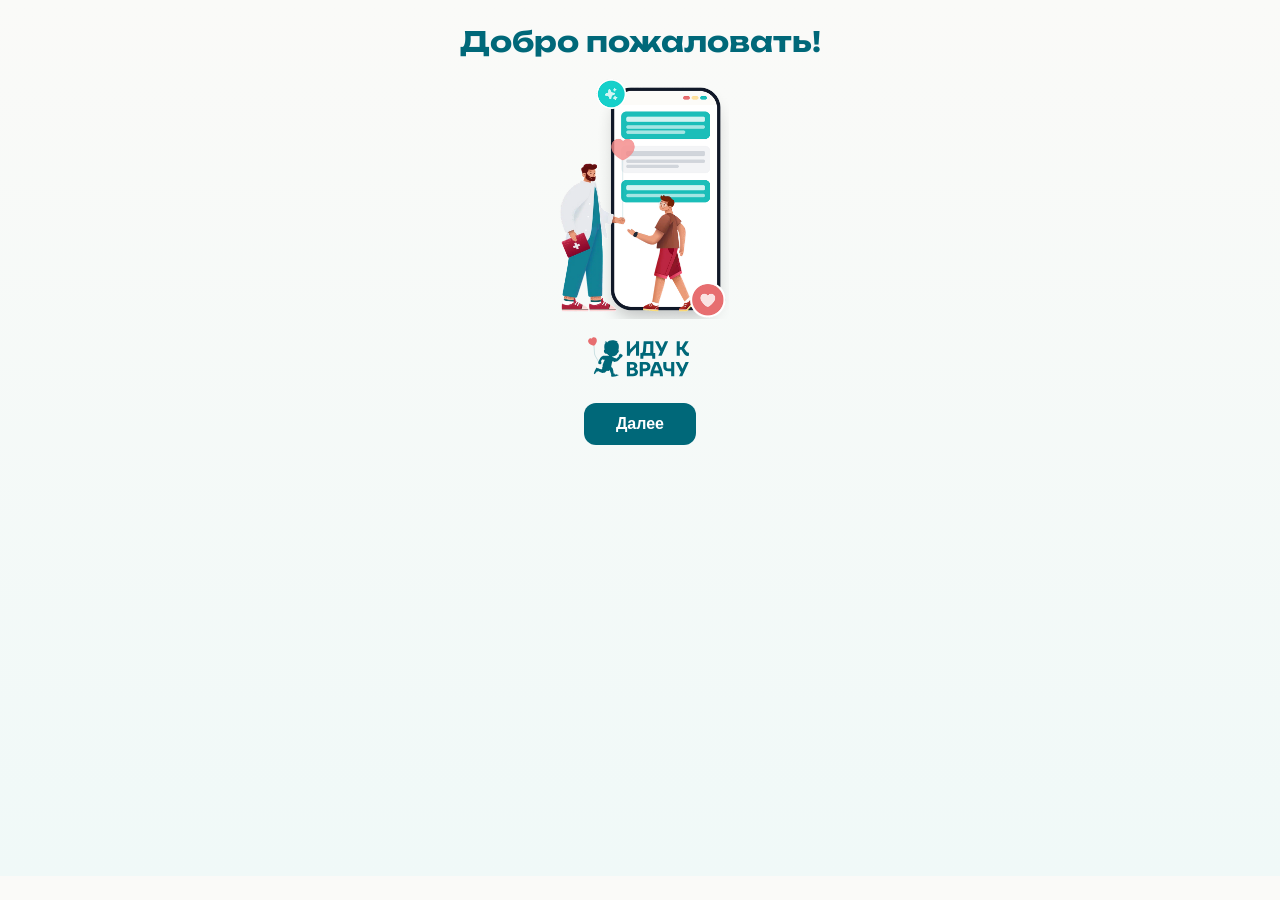
<file: static/index.html>
<!DOCTYPE html>
<html lang="ru">
<head>
  <meta charset="UTF-8" />
  <meta name="viewport" content="width=device-width, initial-scale=1.0, maximum-scale=1.0, user-scalable=no" />
  <title>Иду к врачу</title>
  <link rel="preconnect" href="https://fonts.googleapis.com" />
  <link rel="preconnect" href="https://fonts.gstatic.com" crossorigin />
  <link href="https://fonts.googleapis.com/css2?family=Inter:wght@400;500;600;700&family=Unbounded:wght@400;500;600;700&display=swap" rel="stylesheet" />
  <script src="https://telegram.org/js/telegram-web-app.js"></script>
  <link rel="stylesheet" href="css/style.css" />
</head>
<body>
  <div id="app">
    <!-- Welcome -->
    <section id="screen-welcome" class="screen active">
      <main class="screen-content welcome-content">
        <h2 class="welcome-title">Добро пожаловать!</h2>
        <div class="welcome-illustration">
          <img src="images/welcome-hero.png" alt="" class="welcome-hero-img" onerror="this.style.display='none'; this.nextElementSibling.classList.add('visible');">
          <div class="welcome-hero-placeholder">
            <div class="welcome-phone">
              <div class="welcome-chat-bubble welcome-chat-out"></div>
              <div class="welcome-chat-bubble welcome-chat-in"></div>
              <div class="welcome-chat-bubble welcome-chat-out"></div>
            </div>
            <span class="welcome-icon welcome-icon-sparkle">✦</span>
            <span class="welcome-icon welcome-icon-heart">♥</span>
          </div>
        </div>
        <div class="welcome-logo">
          <img src="images/logo.svg" alt="Иду к врачу" class="welcome-logo-img">
        </div>
        <button type="button" class="btn-welcome-next btn-teal" data-screen="main">Далее</button>
      </main>
    </section>

    <!-- Main menu -->
    <section id="screen-main" class="screen">
      <main class="screen-content main-content">
        <div class="main-top">
          <div class="main-logo">
            <img src="images/logo.svg" alt="Иду к врачу" class="main-logo-img">
          </div>
          <div class="main-illustration">
            <img src="images/main-hero.png" alt="" class="main-hero-img">
          </div>
        </div>
        <nav class="main-nav">
          <button type="button" class="btn-main btn-teal" data-screen="preparation">Подготовка</button>
          <button type="button" class="btn-main btn-teal" data-screen="booking">Запись к врачу</button>
          <button type="button" class="btn-main btn-coral" data-action="service">Сервис «Иду к врачу»</button>
          <button type="button" class="btn-main btn-outline" data-action="write-us">Написать нам</button>
        </nav>
      </main>
    </section>

    <!-- Preparation directions -->
    <section id="screen-preparation" class="screen">
      <nav class="nav-bar">
        <button type="button" class="btn-back" data-screen="main" aria-label="Назад">←</button>
        <span class="nav-label">Подготовка</span>
      </nav>
      <main class="screen-content preparation-content">
        <h2 class="section-title">Выберите направление подготовки</h2>
        <p class="section-desc">Каждое направление содержит в себе набор адаптационных материалов: мультфильм, социальная история, игра-тренажер и рекомендации для родителей.</p>
        <div class="cards">
          <article class="card card-direction" data-direction="dentist">
            <div class="card-icon card-icon-tooth"></div>
            <div class="card-body">
              <h3 class="card-title">Поход к стоматологу</h3>
              <p class="card-subtitle">Подготовка к визиту стоматолога</p>
              <p class="card-meta">4 материала</p>
              <span class="tag tag-free">Бесплатно</span>
            </div>
            <button type="button" class="btn-card btn-start">Начать</button>
          </article>
          <article class="card card-direction" data-direction="blood">
            <div class="card-icon card-icon-syringe"></div>
            <div class="card-body">
              <h3 class="card-title">Сдача анализа крови</h3>
              <p class="card-subtitle">Подготовка к процедуре забора крови</p>
              <p class="card-meta">3 материала</p>
              <span class="tag tag-free">Бесплатно</span>
            </div>
            <button type="button" class="btn-card btn-start">Начать</button>
          </article>
        </div>
      </main>
    </section>

    <!-- Dentist materials -->
    <section id="screen-dentist" class="screen">
      <nav class="nav-bar">
        <button type="button" class="btn-back" data-screen="preparation" aria-label="Назад">←</button>
        <span class="nav-label">Поход к стоматологу</span>
      </nav>
      <main class="screen-content materials-content">
        <h2 class="section-title">Материалы для адаптации</h2>
        <div class="material-cards">
          <article class="material-card">
            <div class="material-icon material-icon-video"></div>
            <div class="material-body">
              <span class="material-type">Мультфильм</span>
              <h3 class="material-title">Иду к стоматологу</h3>
              <p class="material-desc">Пошаговое объяснение ребенку хода процедуры</p>
              <span class="material-duration">4 мин</span>
            </div>
            <a href="https://rutube.ru/video/private/ed02a8fd70e1c94fc4757ce31bb84bcc/?p=tPToE79p2R8lRMYapilT0Q" target="_blank" rel="noopener" class="btn-material">Начать</a>
          </article>
          <article class="material-card">
            <div class="material-icon material-icon-book"></div>
            <div class="material-body">
              <span class="material-type">Социальная история</span>
              <h3 class="material-title">Иду к стоматологу</h3>
              <p class="material-desc">Пошаговое объяснение ребенку хода процедуры</p>
              <span class="material-duration">4 мин</span>
            </div>
            <button type="button" class="btn-material" data-action="story-dentist">Начать</button>
          </article>
          <article class="material-card">
            <div class="material-icon material-icon-game"></div>
            <div class="material-body">
              <span class="material-type">Игра-тренажер</span>
              <h3 class="material-title">Иду к стоматологу</h3>
              <p class="material-desc">Закрепление полученных навыков через игровую практику</p>
              <span class="material-duration">4 мин</span>
            </div>
            <a href="#" id="dentist-game-link" target="_blank" rel="noopener" class="btn-material btn-material-disabled">Начать</a>
          </article>
          <article class="material-card">
            <div class="material-icon material-icon-doc"></div>
            <div class="material-body">
              <span class="material-type">Рекомендации для родителей</span>
              <h3 class="material-title">Подготовка к стоматологической помощи детей с РАС</h3>
              <p class="material-desc">Полные методические рекомендации по подготовке</p>
            </div>
            <button type="button" class="btn-material" data-screen="recommendations-dentist">Начать</button>
          </article>
        </div>
      </main>
    </section>

    <!-- Blood materials -->
    <section id="screen-blood" class="screen">
      <nav class="nav-bar">
        <button type="button" class="btn-back" data-screen="preparation" aria-label="Назад">←</button>
        <span class="nav-label">Сдача крови</span>
      </nav>
      <main class="screen-content materials-content">
        <h2 class="section-title">Материалы для адаптации</h2>
        <div class="material-cards">
          <article class="material-card">
            <div class="material-icon material-icon-video"></div>
            <div class="material-body">
              <span class="material-type">Мультфильм</span>
              <h3 class="material-title">Иду сдавать кровь из вены</h3>
              <p class="material-desc">Пошаговое объяснение ребенку хода процедуры</p>
              <span class="material-duration">4 мин</span>
            </div>
            <button type="button" class="btn-material" disabled>Скоро</button>
          </article>
          <article class="material-card">
            <div class="material-icon material-icon-book"></div>
            <div class="material-body">
              <span class="material-type">Социальная история</span>
              <h3 class="material-title">Иду сдавать кровь из вены</h3>
              <p class="material-desc">Пошаговое объяснение ребенку хода процедуры</p>
              <span class="material-duration">4 мин</span>
            </div>
            <button type="button" class="btn-material" data-action="story-blood">Начать</button>
          </article>
          <article class="material-card">
            <div class="material-icon material-icon-game"></div>
            <div class="material-body">
              <span class="material-type">Игра-тренажер</span>
              <h3 class="material-title">Иду сдавать кровь из вены</h3>
              <p class="material-desc">Закрепление полученных навыков через игровую практику</p>
              <span class="material-duration">4 мин</span>
            </div>
            <button type="button" class="btn-material" disabled>Скоро</button>
          </article>
        </div>
      </main>
    </section>

    <!-- Рекомендации для родителей (стоматолог) -->
    <section id="screen-recommendations-dentist" class="screen">
      <nav class="nav-bar">
        <button type="button" class="btn-back" data-screen="dentist" aria-label="Назад">←</button>
        <span class="nav-label">Поход к стоматологу</span>
      </nav>
      <main class="screen-content recommendations-content">
        <h2 class="recommendations-title">Рекомендации для родителей</h2>
        <p class="recommendations-subtitle">Подготовка к стоматологической помощи детей с РАС</p>
        <div class="recommendations-section">
          <h3 class="recommendations-section-title">Общие рекомендации</h3>
          <ol class="recommendations-list">
            <li class="recommendations-item">Включать в повседневные игры с ребенком игру в стоматолога, по возможности использовать игровые стоматологические наборы (инструменты, нагрудную салфетку, перчатки и т.д.);</li>
            <li class="recommendations-item">Учить ребенка в игровой форме держать рот открытым, можно в виде соревнования с Вами (кто дольше);</li>
            <li class="recommendations-item">Закладывать за щеку ватку, постепенно увеличивая время ее нахождения в полости рта, начиная с 1–2 секунд;</li>
            <li class="recommendations-item">Считать друг другу зубки и записывать результат в тетрадь;</li>
            <li class="recommendations-item">Использовать электрическую зубную щетку сначала самим, чтобы ребенок наблюдал за Вами со стороны. Затем предложить ребенку детскую зубную щетку, чтобы ребенок привыкал к вибрации, звуку, механическим движениям. Хорошо, если найдете щетку с изображением любимого героя или в той цветовой гамме, которая нравится ребенку;</li>
            <li class="recommendations-item">Полезно заранее познакомить ребенка на фото и видеоматериалах с клиникой, в которой будет проходить прием, с кабинетом и врачом;</li>
            <li class="recommendations-item">Приходить на прием в удобное для ребенка время, когда он выспался и не голоден.</li>
          </ol>
        </div>
        <footer class="recommendations-footer">
          <a href="files/Рекомендации для родителей.pdf" download="Рекомендации для родителей.pdf" class="btn-footer btn-footer-download">Скачать <span class="btn-download-icon">↓</span></a>
        </footer>
      </main>
    </section>

    <!-- Social story: blood (slides) -->
    <section id="screen-story-blood" class="screen">
      <nav class="nav-bar">
        <button type="button" class="btn-back" data-screen="blood" aria-label="Назад">←</button>
        <span class="nav-label">Сдача крови</span>
      </nav>
      <main class="screen-content story-content">
        <div class="story-slide">
          <div class="story-illustration" id="story-blood-illustration">
            <img id="story-blood-illustration-img" alt="" class="story-img">
          </div>
          <div class="story-text" id="story-blood-text"></div>
        </div>
        <div class="story-nav">
          <button type="button" class="btn-story btn-prev" id="story-blood-prev">Назад</button>
          <button type="button" class="btn-story btn-next" id="story-blood-next">Вперед</button>
        </div>
      </main>
    </section>

    <!-- Social story: dentist (slides) -->
    <section id="screen-story-dentist" class="screen">
      <nav class="nav-bar">
        <button type="button" class="btn-back" data-screen="dentist" aria-label="Назад">←</button>
        <span class="nav-label">Поход к стоматологу</span>
      </nav>
      <main class="screen-content story-content">
        <div class="story-slide">
          <div class="story-illustration" id="story-illustration">
            <img id="story-illustration-img" alt="" class="story-img">
          </div>
          <div class="story-text" id="story-text"></div>
        </div>
        <div class="story-nav">
          <button type="button" class="btn-story btn-prev" id="story-prev">Назад</button>
          <button type="button" class="btn-story btn-next" id="story-next">Вперед</button>
        </div>
      </main>
    </section>

    <!-- Запись к врачу -->
    <section id="screen-booking" class="screen">
      <nav class="nav-bar">
        <button type="button" class="btn-back btn-booking-back" data-screen="main" aria-label="Назад">←</button>
        <span class="nav-label nav-label-booking">Запись</span>
      </nav>
      <main class="screen-content booking-content">
        <!-- Вид с вкладками: Мои записи / Клиники -->
        <div id="booking-tabs-view" class="booking-view">
          <div class="booking-section">
            <h2 class="booking-title">Запись на адаптацию</h2>
            <p class="booking-desc">Выберите клинику и удобное время для записи для прохождения адаптационных встреч</p>
          </div>
          <div class="booking-tabs">
            <button type="button" class="booking-tab active" data-tab="my">Мои записи (<span id="booking-my-count">0</span>)</button>
            <button type="button" class="booking-tab" data-tab="clinics">Клиники (<span id="booking-clinics-count">0</span>)</button>
          </div>
          <div id="booking-tab-my" class="booking-tab-panel active">
            <div id="booking-my-empty" class="booking-empty">Пока нет записей</div>
            <div id="booking-my-list" class="booking-list"></div>
            <button type="button" class="btn-booking-cta" id="btn-booking-new">Записаться &gt;</button>
          </div>
          <div id="booking-tab-clinics" class="booking-tab-panel">
            <div id="booking-clinics-list" class="booking-list"></div>
            <button type="button" class="btn-booking-cta" id="btn-booking-from-clinics">Записаться &gt;</button>
          </div>
        </div>
        <!-- Форма новой записи / переноса -->
        <div id="booking-form-view" class="booking-view hidden">
          <div class="booking-section">
            <h2 class="booking-title">Запись на адаптацию</h2>
            <p class="booking-desc">Выберите клинику и удобное время для записи для прохождения адаптационных встреч</p>
          </div>
          <div class="booking-form-block">
            <h3 class="booking-form-block-title" id="booking-form-title">Запись в клинику</h3>
            <p class="booking-form-block-desc" id="booking-form-desc">Выберите желаемую дату и время записи</p>
            <div class="booking-field">
              <span class="booking-field-icon booking-icon booking-icon-calendar" aria-hidden="true"></span>
              <label class="booking-field-label">Желаемая дата</label>
              <input type="date" id="booking-date" class="booking-input" autocomplete="off" aria-label="Выберите дату">
            </div>
            <div class="booking-field">
              <span class="booking-field-icon booking-icon booking-icon-clock" aria-hidden="true"></span>
              <label class="booking-field-label">Удобное время</label>
              <div class="booking-time-slots" id="booking-time-slots"></div>
            </div>
            <div class="booking-field">
              <span class="booking-field-icon booking-icon booking-icon-phone" aria-hidden="true"></span>
              <label class="booking-field-label">Контактный телефон</label>
              <input type="tel" id="booking-phone" class="booking-input" placeholder="+7 (___) ___-__-__" autocomplete="tel">
              <p class="booking-field-note" id="booking-form-note">Администратор клиники свяжется с вами для уточнения даты и времени записи</p>
            </div>
          </div>
          <button type="button" class="btn-booking-submit" id="btn-booking-submit">Отправить заявку</button>
        </div>
      </main>
      <!-- Модалка отмены записи -->
      <div id="booking-cancel-modal" class="booking-modal hidden">
        <div class="booking-modal-backdrop"></div>
        <div class="booking-modal-card">
          <h3 class="booking-modal-title">Отмена записи</h3>
          <p class="booking-modal-text">Вы уверены, что хотите отменить запись?</p>
          <div class="booking-modal-actions">
            <button type="button" class="btn-modal-secondary btn-booking-cancel-no">Нет</button>
            <button type="button" class="btn-modal-danger btn-booking-cancel-yes">Да</button>
          </div>
        </div>
      </div>
    </section>
  </div>
  <script src="js/app.js"></script>
</body>
</html>
</file>
<file: static/css/style.css>
/* Иду к врачу — Mini App styles */
:root {
  --teal: #006879;
  --teal-light: #e0f2f4;
  --coral: #E76E70;
  --text: #2d3748;
  --text-muted: #718096;
  --bg: #fafaf8;
  --card-bg: #ffffff;
  --border: #e2e8f0;
  --radius: 12px;
  --radius-btn: 24px;
  --shadow: 0 2px 8px rgba(0,0,0,0.06);
}

* {
  box-sizing: border-box;
  margin: 0;
  padding: 0;
}

body {
  font-family: "Inter", -apple-system, BlinkMacSystemFont, "Segoe UI", Roboto, sans-serif;
  font-size: 16px;
  color: var(--text);
  background: var(--bg);
  min-height: 100vh;
  -webkit-font-smoothing: antialiased;
}

#app {
  min-height: 100vh;
  padding-bottom: env(safe-area-inset-bottom, 0);
}

.screen {
  display: none;
  min-height: 100vh;
  flex-direction: column;
  padding-bottom: 24px;
}

.screen.active {
  display: flex;
}

/* Header */
.app-header {
  display: flex;
  align-items: center;
  justify-content: space-between;
  padding: 12px 16px;
  background: var(--card-bg);
  border-bottom: 1px solid var(--border);
  flex-shrink: 0;
}

.btn-close, .btn-menu {
  background: none;
  border: none;
  font-size: 15px;
  color: var(--teal);
  cursor: pointer;
  padding: 6px 0;
}

.btn-menu {
  font-size: 20px;
  color: var(--text);
  line-height: 1;
}

.title-wrap {
  text-align: center;
}

.app-title {
  font-size: 18px;
  font-weight: 700;
  color: var(--text);
}

.app-subtitle {
  display: block;
  font-size: 12px;
  color: var(--text-muted);
}

/* Nav bar (back + label) */
.nav-bar {
  display: flex;
  align-items: center;
  gap: 12px;
  padding: 10px 16px;
  background: var(--card-bg);
  border-bottom: 1px solid var(--border);
}

.btn-back {
  width: 40px;
  height: 40px;
  border-radius: 50%;
  border: none;
  background: var(--teal);
  color: white;
  font-size: 18px;
  cursor: pointer;
  display: flex;
  align-items: center;
  justify-content: center;
  flex-shrink: 0;
}

.nav-label {
  padding: 8px 16px;
  background: var(--teal);
  color: white;
  border-radius: var(--radius-btn);
  font-weight: 600;
  font-size: 14px;
}

/* Screen content */
.screen-content {
  flex: 1;
  padding: 20px 16px;
  overflow-y: auto;
}

/* Welcome — по макету: Добро пожаловать, иллюстрация, лого ИДУ К ВРАЧУ. Шрифт первого экрана: Unbounded */
.welcome-content {
  font-family: "Unbounded", sans-serif;
  display: flex;
  flex-direction: column;
  align-items: center;
  padding-top: 24px;
  background: linear-gradient(180deg, #fafaf8 0%, #f0f9f8 100%);
  min-height: 100%;
}

.welcome-title {
  font-family: "Unbounded", sans-serif;
  font-size: 28px;
  font-weight: 700;
  color: #006879;
  margin-bottom: 20px;
  text-align: center;
}

.welcome-illustration {
  width: 100%;
  max-width: 300px;
  min-height: 220px;
  margin-bottom: 16px;
  position: relative;
  display: flex;
  align-items: center;
  justify-content: center;
  background: transparent;
}

.welcome-hero-img {
  width: 100%;
  height: auto;
  max-height: 240px;
  object-fit: contain;
}

.welcome-hero-placeholder {
  display: none;
  width: 100%;
  height: 200px;
  position: relative;
  background: linear-gradient(135deg, rgba(0, 104, 121, 0.08) 0%, rgba(231, 110, 112, 0.06) 100%);
  border-radius: 16px;
  align-items: center;
  justify-content: center;
}

.welcome-hero-placeholder.visible {
  display: flex;
}

.welcome-phone {
  width: 140px;
  height: 180px;
  background: #fff;
  border: 2px solid #e2e8f0;
  border-radius: 20px;
  position: relative;
  padding: 12px;
  box-shadow: 0 4px 12px rgba(0, 104, 121, 0.12);
}

.welcome-chat-bubble {
  height: 28px;
  border-radius: 12px;
  margin-bottom: 8px;
}

.welcome-chat-out {
  background: #b8e6e0;
  width: 90%;
  margin-left: 0;
}

.welcome-chat-in {
  background: #e2e8f0;
  width: 75%;
  margin-left: 25%;
}

.welcome-icon-sparkle {
  position: absolute;
  top: 8px;
  left: 20%;
  width: 32px;
  height: 32px;
  background: #b8e6e0;
  border-radius: 50%;
  display: flex;
  align-items: center;
  justify-content: center;
  font-size: 14px;
  color: #006879;
}

.welcome-icon-heart {
  position: absolute;
  bottom: 24px;
  right: 20%;
  font-size: 24px;
  color: #e76e70;
}

.welcome-logo {
  margin-bottom: 20px;
}

.welcome-logo-img {
  height: 48px;
  width: auto;
  display: block;
}

.logo-text {
  font-size: 14px;
  font-weight: 700;
  letter-spacing: 0.05em;
  color: #006879;
  margin-bottom: 20px;
}

.btn-welcome-next {
  padding: 12px 32px;
  border-radius: var(--radius);
  border: none;
  font-size: 16px;
  font-weight: 600;
  cursor: pointer;
  background: var(--teal);
  color: white;
}

/* Main menu — лого сверху слева, ниже фото (взрослый и ребёнок) */
.main-content {
  position: relative;
  overflow: hidden;
  display: flex;
  flex-direction: column;
  align-items: center;
  padding-top: 16px;
}

/* Декоративные круги на фоне главного экрана */
.main-content::before,
.main-content::after {
  content: "";
  position: absolute;
  z-index: 0;
  border-radius: 50%;
  background: rgba(0, 104, 121, 0.06);
  pointer-events: none;
}
.main-content::before {
  width: 280px;
  height: 280px;
  top: -140px;
  left: -140px;
}
.main-content::after {
  width: 160px;
  height: 160px;
  bottom: -80px;
  right: -80px;
}

.main-top {
  position: relative;
  z-index: 1;
  width: 100%;
  max-width: 360px;
  margin: 0 auto 16px;
}

.main-logo {
  margin-bottom: 12px;
  text-align: left;
}

.main-logo-img {
  height: 44px;
  width: auto;
  display: block;
}

.main-illustration {
  width: 100%;
  border-radius: var(--radius);
  overflow: hidden;
  background: #f5f0eb;
}

.main-hero-img {
  width: 100%;
  height: auto;
  display: block;
  vertical-align: top;
}

.main-nav {
  position: relative;
  z-index: 1;
  width: 100%;
  max-width: 320px;
  display: flex;
  flex-direction: column;
  gap: 12px;
  margin-top: 8px;
}

.btn-main {
  width: 100%;
  padding: 14px 20px;
  border-radius: var(--radius);
  border: none;
  font-size: 16px;
  font-weight: 600;
  cursor: pointer;
  text-align: center;
  transition: opacity 0.2s;
}

.btn-main:active {
  opacity: 0.9;
}

.btn-teal {
  background: var(--teal);
  color: white;
}

.btn-coral {
  background: var(--coral);
  color: white;
}

.btn-outline {
  background: white;
  color: var(--text);
  border: 2px solid var(--border);
}

/* Preparation */
.section-title {
  font-size: 20px;
  font-weight: 700;
  color: var(--text);
  margin-bottom: 8px;
}

.section-desc {
  font-size: 14px;
  color: var(--text-muted);
  line-height: 1.5;
  margin-bottom: 20px;
}

.cards {
  display: flex;
  flex-direction: column;
  gap: 16px;
}

.card {
  background: var(--card-bg);
  border-radius: var(--radius);
  padding: 16px;
  box-shadow: var(--shadow);
  border: 1px solid var(--border);
  display: flex;
  flex-wrap: wrap;
  align-items: flex-start;
  gap: 12px;
}

.card-direction {
  flex-wrap: wrap;
}

.card-icon {
  width: 48px;
  height: 48px;
  border-radius: 12px;
  background: var(--teal-light);
  flex-shrink: 0;
}

/* Иконка зуба — «Поход к стоматологу» */
.card-icon-tooth {
  background: var(--teal-light) url("../images/icon-tooth.png") center/28px no-repeat;
}

/* Иконка шприца — «Сдача анализа крови» */
.card-icon-syringe {
  background: var(--teal-light) url("../images/icon-syringe.png") center/28px no-repeat;
}

.card-body {
  flex: 1;
  min-width: 0;
}

.card-title {
  font-size: 16px;
  font-weight: 700;
  color: var(--text);
  margin-bottom: 4px;
}

.card-subtitle {
  font-size: 14px;
  color: var(--text-muted);
  margin-bottom: 4px;
}

.card-meta {
  font-size: 13px;
  color: var(--text-muted);
  margin-bottom: 6px;
}

.tag {
  display: inline-block;
  padding: 4px 10px;
  border-radius: 20px;
  font-size: 12px;
  font-weight: 600;
}

.tag-free {
  background: var(--teal-light);
  color: var(--teal);
}

.btn-card {
  width: 100%;
  padding: 10px 16px;
  border-radius: var(--radius);
  border: none;
  font-size: 14px;
  font-weight: 600;
  cursor: pointer;
  background: var(--teal);
  color: white;
  margin-top: 4px;
}

.btn-card:active {
  opacity: 0.9;
}

/* Material cards */
.materials-content .section-title {
  margin-bottom: 16px;
}

.material-cards {
  display: flex;
  flex-direction: column;
  gap: 16px;
}

.material-card {
  background: var(--card-bg);
  border-radius: var(--radius);
  padding: 16px;
  box-shadow: var(--shadow);
  border: 1px solid var(--border);
  display: flex;
  flex-wrap: wrap;
  align-items: flex-start;
  gap: 12px;
}

.material-icon {
  width: 48px;
  height: 48px;
  border-radius: 10px;
  background: var(--teal-light);
  flex-shrink: 0;
}

.material-icon-video {
  background: var(--teal-light) url("data:image/svg+xml,%3Csvg xmlns='http://www.w3.org/2000/svg' viewBox='0 0 24 24' fill='%232db4a0'%3E%3Cpath d='M17 10.5V7c0-.55-.45-1-1-1H4c-.55 0-1 .45-1 1v10c0 .55.45 1 1 1h12c.55 0 1-.45 1-1v-3.5l4 4v-11l-4 4z'/%3E%3C/svg%3E") center/24px no-repeat;
}

.material-icon-book {
  background: var(--teal-light) url("data:image/svg+xml,%3Csvg xmlns='http://www.w3.org/2000/svg' viewBox='0 0 24 24' fill='%232db4a0'%3E%3Cpath d='M18 2H6c-1.1 0-2 .9-2 2v16c0 1.1.9 2 2 2h12c1.1 0 2-.9 2-2V4c0-1.1-.9-2-2-2zM6 4h5v8l-2.5-1.5L6 12V4z'/%3E%3C/svg%3E") center/24px no-repeat;
}

.material-icon-game {
  background: var(--teal-light) url("data:image/svg+xml,%3Csvg xmlns='http://www.w3.org/2000/svg' viewBox='0 0 24 24' fill='%232db4a0'%3E%3Cpath d='M21.58 16.09l-1.09-7.66A3.996 3.996 0 0 0 16.53 5H7.47C5.48 5 3.79 6.46 3.51 8.43l-1.09 7.66C2.2 17.63 3.39 19 4.94 19c.68 0 1.32-.27 1.8-.75L9 16h6l2.25 2.25c.48.48 1.13.75 1.8.75 1.55 0 2.74-1.37 2.44-2.91zM11 11H9v2H8v-2H6v-1h2V8h1v2h2v1zm4-1c-.55 0-1-.45-1-1s.45-1 1-1 1 .45 1 1-.45 1-1 1zm2 3c-.55 0-1-.45-1-1s.45-1 1-1 1 .45 1 1-.45 1-1 1z'/%3E%3C/svg%3E") center/24px no-repeat;
}

.material-icon-doc {
  background: var(--teal-light) url("data:image/svg+xml,%3Csvg xmlns='http://www.w3.org/2000/svg' viewBox='0 0 24 24' fill='%232db4a0'%3E%3Cpath d='M14 2H6c-1.1 0-1.99.9-1.99 2L4 20c0 1.1.89 2 1.99 2H18c1.1 0 2-.9 2-2V8l-6-6zm2 16H8v-2h8v2zm0-4H8v-2h8v2zm-3-5V3.5L18.5 9H13z'/%3E%3C/svg%3E") center/24px no-repeat;
}

.material-body {
  flex: 1;
  min-width: 0;
}

.material-type {
  font-size: 14px;
  font-weight: 600;
  color: var(--teal);
  display: block;
  margin-bottom: 2px;
}

.material-title {
  font-size: 15px;
  font-weight: 700;
  color: var(--text);
  margin-bottom: 4px;
}

.material-desc {
  font-size: 13px;
  color: var(--text-muted);
  line-height: 1.4;
  margin-bottom: 6px;
}

.material-duration {
  font-size: 13px;
  color: var(--text-muted);
}

.material-duration::before {
  content: "🕐 ";
}

.btn-material {
  width: 100%;
  padding: 10px 16px;
  border-radius: var(--radius);
  border: none;
  font-size: 14px;
  font-weight: 600;
  cursor: pointer;
  background: var(--teal);
  color: white;
  text-decoration: none;
  text-align: center;
  display: inline-block;
  margin-top: 4px;
}

.btn-material:active {
  opacity: 0.9;
}

.btn-material-disabled,
.btn-material:disabled {
  background: var(--border);
  color: var(--text-muted);
  cursor: not-allowed;
}

a.btn-material-disabled {
  pointer-events: none;
}

/* Social story */
.story-content {
  display: flex;
  flex-direction: column;
  align-items: center;
}

.story-screen-title {
  font-size: 18px;
  font-weight: 700;
  color: var(--text);
  margin-bottom: 20px;
  text-align: center;
}

.story-slide {
  width: 100%;
  max-width: 340px;
  margin-bottom: 24px;
}

.story-illustration {
  width: 100%;
  min-height: 120px;
  border-radius: var(--radius);
  background: var(--teal-light);
  margin-bottom: 16px;
  display: flex;
  align-items: flex-start;
  justify-content: center;
  overflow: hidden;
}

.story-img {
  max-width: 100%;
  width: auto;
  height: auto;
  display: block;
  object-fit: contain;
}

.story-text {
  padding: 14px 18px;
  background: var(--teal-light);
  border-radius: var(--radius);
  font-size: 16px;
  line-height: 1.5;
  color: var(--text);
  text-align: center;
}

#screen-story-blood .story-text {
  display: none;
}

.story-nav {
  display: flex;
  gap: 12px;
  width: 100%;
  max-width: 340px;
  justify-content: space-between;
}

.btn-story {
  padding: 12px 24px;
  border-radius: var(--radius);
  border: none;
  font-size: 15px;
  font-weight: 600;
  cursor: pointer;
  flex: 1;
  max-width: 160px;
}

.btn-prev {
  background: var(--border);
  color: var(--text);
}

.btn-next {
  background: var(--teal);
  color: white;
}

.btn-story:disabled {
  opacity: 0.5;
  cursor: not-allowed;
}

.placeholder-text {
  text-align: center;
  color: var(--text-muted);
  padding: 40px 20px;
}

/* Рекомендации для родителей */
.recommendations-content {
  padding-bottom: 80px;
  background: var(--bg);
}

.recommendations-title {
  font-size: 20px;
  font-weight: 700;
  color: var(--text);
  margin-bottom: 8px;
}

.recommendations-subtitle {
  font-size: 14px;
  color: var(--text-muted);
  margin-bottom: 20px;
}

.recommendations-section {
  background: var(--card-bg);
  border-radius: var(--radius);
  padding: 16px;
  box-shadow: var(--shadow);
  border: 1px solid var(--border);
}

.recommendations-section-title {
  font-size: 16px;
  font-weight: 700;
  color: var(--teal);
  background: var(--teal-light);
  padding: 10px 14px;
  border-radius: var(--radius);
  margin: 0 0 16px 0;
  text-align: center;
  box-shadow: 0 1px 4px rgba(0, 0, 0, 0.05);
}

.recommendations-list {
  list-style: none;
  counter-reset: rec-num;
  padding: 0;
  margin: 0;
}

.recommendations-item {
  counter-increment: rec-num;
  display: flex;
  align-items: flex-start;
  gap: 12px;
  margin-bottom: 16px;
  font-size: 14px;
  line-height: 1.5;
  color: var(--text);
}

.recommendations-item:last-child {
  margin-bottom: 0;
}

.recommendations-item::before {
  content: counter(rec-num);
  flex-shrink: 0;
  width: 28px;
  height: 28px;
  border-radius: 50%;
  background: var(--teal);
  color: white;
  font-size: 14px;
  font-weight: 600;
  display: flex;
  align-items: center;
  justify-content: center;
}

.recommendations-footer {
  position: fixed;
  bottom: 0;
  left: 0;
  right: 0;
  display: flex;
  gap: 12px;
  padding: 12px 16px;
  padding-bottom: calc(12px + env(safe-area-inset-bottom, 0));
  background: var(--card-bg);
  border-top: 1px solid var(--border);
}

.btn-footer {
  flex: 1;
  padding: 12px 16px;
  border-radius: var(--radius);
  font-size: 15px;
  font-weight: 600;
  text-align: center;
  text-decoration: none;
  cursor: pointer;
  border: none;
  display: inline-flex;
  align-items: center;
  justify-content: center;
  gap: 6px;
}

.btn-footer-close {
  background: var(--card-bg);
  color: var(--text);
  border: 2px solid var(--border);
}

.btn-footer-download {
  background: var(--teal);
  color: white;
}

.btn-download-icon {
  font-size: 18px;
  line-height: 1;
}

/* Иконки для раздела «Запись к врачу» — цвет как у основных кнопок (#006879) */
.booking-icon {
  display: inline-block;
  flex-shrink: 0;
  background-repeat: no-repeat;
  background-position: center;
  background-size: contain;
  width: 20px;
  height: 20px;
}

.booking-icon-calendar {
  background-image: url("../images/booking/icon-calendar.svg");
}

.booking-icon-clock {
  background-image: url("../images/booking/icon-clock.svg");
}

.booking-icon-phone {
  background-image: url("../images/booking/icon-phone.svg");
}

.booking-icon-geo {
  background-image: url("../images/booking/icon-geo.svg");
}

.booking-icon-people {
  background-image: url("../images/booking/icon-people.svg");
}

/* --- Запись к врачу --- */
.booking-content {
  padding-bottom: 32px;
}

.booking-view.hidden {
  display: none !important;
}

.booking-view {
  display: flex;
  flex-direction: column;
  gap: 16px;
}

.booking-section {
  margin-bottom: 4px;
}

.booking-title {
  font-size: 18px;
  font-weight: 700;
  color: var(--text);
  margin-bottom: 6px;
}

.booking-desc {
  font-size: 14px;
  color: var(--text-muted);
  line-height: 1.4;
}

.booking-tabs {
  display: flex;
  gap: 8px;
  margin-bottom: 12px;
}

.booking-tab {
  flex: 1;
  padding: 10px 14px;
  border-radius: var(--radius);
  border: 2px solid var(--border);
  background: var(--card-bg);
  font-size: 14px;
  font-weight: 600;
  color: var(--text);
  cursor: pointer;
  transition: border-color 0.2s, background 0.2s;
}

.booking-tab.active {
  border-color: var(--teal);
  background: var(--teal-light);
  color: var(--teal);
}

.booking-tab-panel {
  display: none;
  flex-direction: column;
  gap: 12px;
}

.booking-tab-panel.active {
  display: flex;
}

.booking-empty {
  padding: 24px 16px;
  text-align: center;
  color: var(--text-muted);
  font-size: 15px;
}

.booking-list {
  display: flex;
  flex-direction: column;
  gap: 12px;
}

.booking-card {
  background: var(--teal-light);
  border-radius: var(--radius);
  padding: 16px;
  border: 1px solid rgba(0, 104, 121, 0.15);
}

.booking-card-title {
  font-size: 16px;
  font-weight: 700;
  color: var(--text);
  margin-bottom: 10px;
}

.booking-card-meta {
  font-size: 13px;
  color: var(--text-muted);
  margin-bottom: 4px;
  display: flex;
  align-items: center;
  gap: 8px;
}

.booking-card-meta-icon {
  width: 18px;
  height: 18px;
  flex-shrink: 0;
}

.booking-card-meta-icon.booking-icon {
  width: 18px;
  height: 18px;
  background-size: 18px 18px;
}

.booking-card-actions {
  display: flex;
  gap: 10px;
  margin-top: 14px;
}

.booking-card-btn {
  flex: 1;
  padding: 10px 14px;
  border-radius: var(--radius);
  font-size: 14px;
  font-weight: 600;
  cursor: pointer;
  border: none;
  display: inline-flex;
  align-items: center;
  justify-content: center;
  gap: 6px;
}

.booking-card-btn-reschedule {
  background: var(--teal);
  color: white;
}

.booking-card-btn-cancel {
  background: rgba(231, 110, 112, 0.15);
  color: var(--coral);
  border: 2px solid var(--coral);
}

/* Карточка клиники */
.booking-clinic-card {
  background: var(--card-bg);
  border-radius: var(--radius);
  padding: 16px;
  border: 2px solid var(--border);
}

.booking-clinic-card-title {
  font-size: 16px;
  font-weight: 700;
  color: var(--text);
  margin-bottom: 4px;
}

.booking-clinic-card-spec {
  font-size: 13px;
  color: var(--text-muted);
  margin-bottom: 10px;
}

.booking-clinic-card-address {
  display: flex;
  align-items: flex-start;
  gap: 8px;
  font-size: 14px;
  color: var(--text);
  margin-bottom: 10px;
}

.booking-clinic-card-address-icon {
  flex-shrink: 0;
}

.booking-clinic-card-address-icon.booking-icon {
  width: 18px;
  height: 18px;
  background-size: 18px 18px;
}

.booking-clinic-card-footer {
  display: flex;
  align-items: center;
  justify-content: space-between;
  gap: 12px;
  margin-top: 12px;
  padding-top: 12px;
  border-top: 1px solid var(--border);
}

.booking-clinic-price {
  font-size: 13px;
  color: var(--text-muted);
}

.booking-clinic-price-value {
  font-weight: 700;
  color: var(--teal);
}

.booking-clinic-btn {
  padding: 10px 16px;
  border-radius: var(--radius);
  background: var(--teal);
  color: white;
  border: none;
  font-size: 14px;
  font-weight: 600;
  cursor: pointer;
}

/* Форма записи */
.booking-form-block {
  background: var(--card-bg);
  border-radius: var(--radius);
  padding: 16px;
  border: 1px solid var(--border);
  margin-bottom: 16px;
}

.booking-form-block-title {
  font-size: 16px;
  font-weight: 700;
  color: var(--text);
  margin-bottom: 4px;
}

.booking-form-block-desc {
  font-size: 14px;
  color: var(--text-muted);
  margin-bottom: 16px;
}

.booking-field {
  margin-bottom: 16px;
}

.booking-field:last-child {
  margin-bottom: 0;
}

.booking-field-icon {
  display: inline-block;
  margin-right: 8px;
  vertical-align: middle;
}

.booking-field-icon.booking-icon {
  font-size: 0;
}

.booking-field-label {
  display: block;
  font-size: 14px;
  font-weight: 600;
  color: var(--text);
  margin-bottom: 6px;
}

.booking-input {
  width: 100%;
  padding: 12px 14px;
  border: 2px solid var(--border);
  border-radius: var(--radius);
  font-size: 15px;
  color: var(--text);
  background: var(--card-bg);
}

.booking-input:focus {
  outline: none;
  border-color: var(--teal);
}

.booking-field-note {
  font-size: 12px;
  color: var(--text-muted);
  margin-top: 6px;
  line-height: 1.4;
}

.booking-time-slots {
  display: grid;
  grid-template-columns: repeat(2, 1fr);
  gap: 8px;
}

.booking-time-slot {
  padding: 10px 12px;
  border: 2px solid var(--border);
  border-radius: var(--radius);
  background: var(--card-bg);
  font-size: 14px;
  font-weight: 500;
  color: var(--text);
  cursor: pointer;
  text-align: center;
  transition: border-color 0.2s, background 0.2s;
}

.booking-time-slot.active {
  border-color: var(--teal);
  background: var(--teal-light);
  color: var(--teal);
}

.btn-booking-cta {
  width: 100%;
  padding: 14px 20px;
  border-radius: var(--radius);
  background: var(--teal);
  color: white;
  border: none;
  font-size: 16px;
  font-weight: 600;
  cursor: pointer;
  margin-top: 8px;
}

.btn-booking-submit {
  width: 100%;
  padding: 14px 20px;
  border-radius: var(--radius);
  background: var(--teal);
  color: white;
  border: none;
  font-size: 16px;
  font-weight: 600;
  cursor: pointer;
}

/* Модалка отмены */
.booking-modal {
  position: fixed;
  inset: 0;
  z-index: 100;
  display: flex;
  align-items: flex-end;
  justify-content: center;
  padding: 0 16px 24px;
  pointer-events: none;
}

.booking-modal.hidden {
  display: none;
}

.booking-modal:not(.hidden) {
  pointer-events: auto;
}

.booking-modal-backdrop {
  position: absolute;
  inset: 0;
  background: rgba(0, 0, 0, 0.4);
}

.booking-modal-card {
  position: relative;
  width: 100%;
  max-width: 400px;
  background: var(--card-bg);
  border-radius: var(--radius) var(--radius) 0 0;
  padding: 24px;
  box-shadow: 0 -4px 20px rgba(0, 0, 0, 0.1);
}

.booking-modal-title {
  font-size: 18px;
  font-weight: 700;
  color: var(--text);
  margin-bottom: 8px;
}

.booking-modal-text {
  font-size: 15px;
  color: var(--text-muted);
  margin-bottom: 20px;
}

.booking-modal-actions {
  display: flex;
  gap: 12px;
}

.btn-modal-secondary {
  flex: 1;
  padding: 12px 16px;
  border-radius: var(--radius);
  border: 2px solid var(--border);
  background: var(--card-bg);
  color: var(--text);
  font-size: 15px;
  font-weight: 600;
  cursor: pointer;
}

.btn-modal-danger {
  flex: 1;
  padding: 12px 16px;
  border-radius: var(--radius);
  border: 2px solid var(--coral);
  background: var(--card-bg);
  color: var(--coral);
  font-size: 15px;
  font-weight: 600;
  cursor: pointer;
}
</file>
